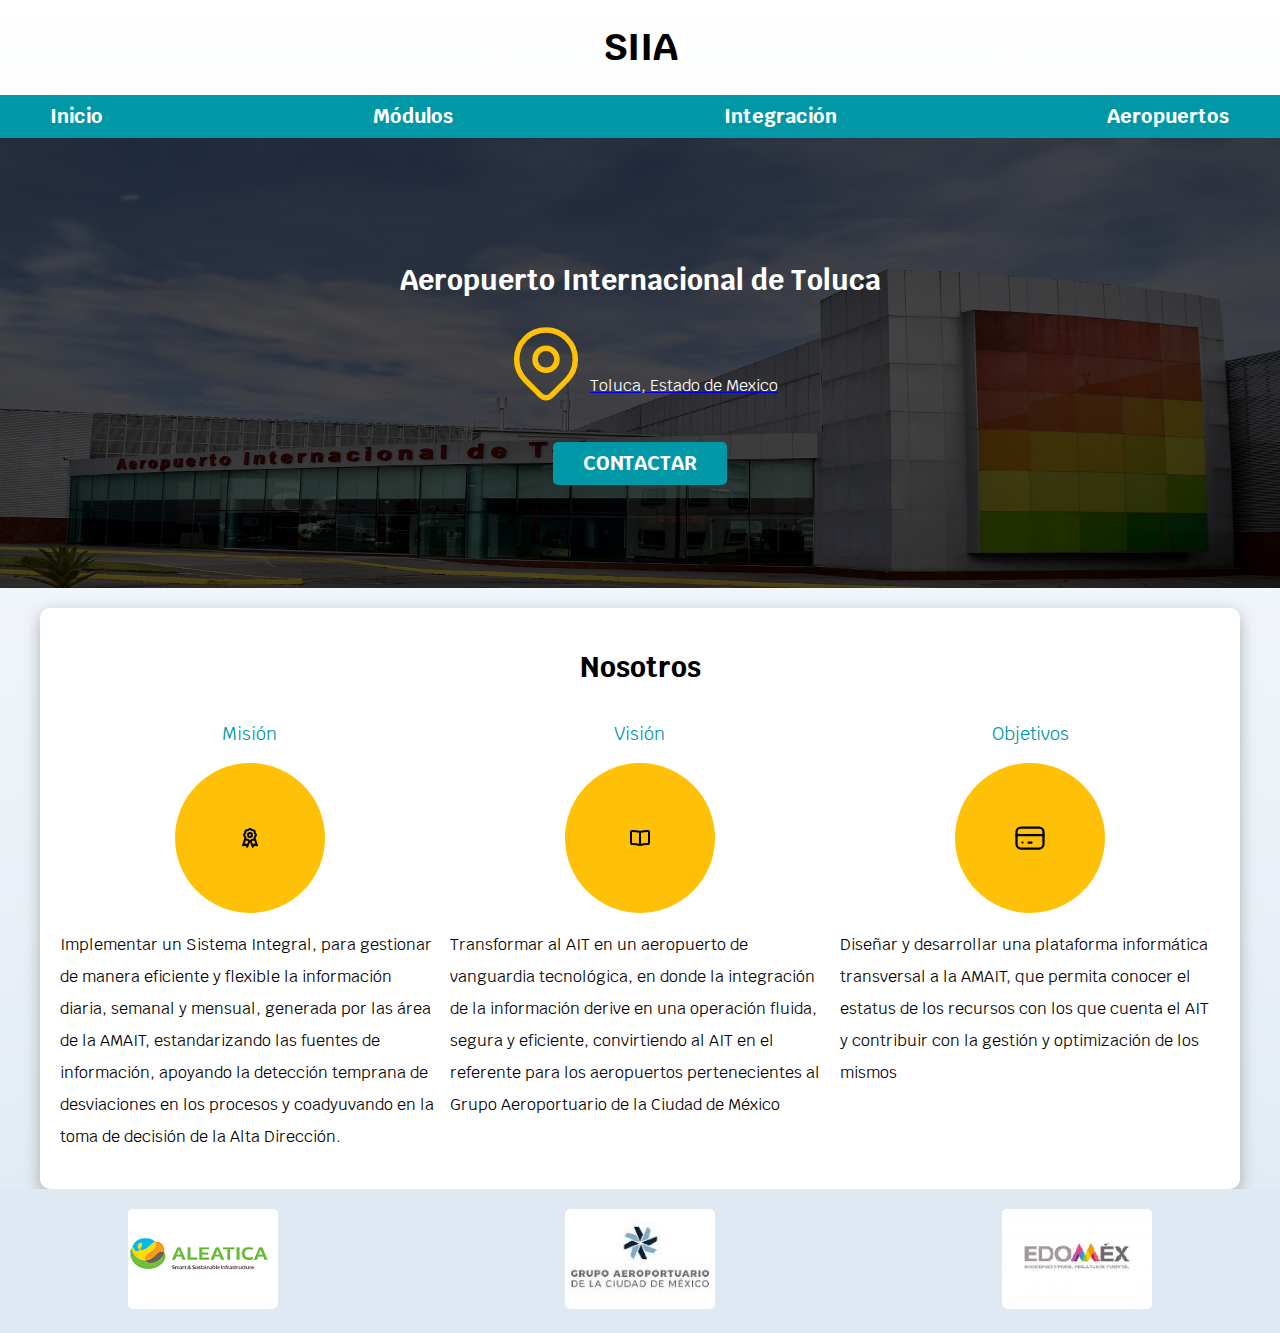
<file: index.html>
<!DOCTYPE html>
<html lang="en">
<head>
    <!--Datos que requiere/entiende el navegador-->
    <meta charset="UTF-8">
    <meta http-equiv="X-UA-Compatible" content="IE=edge">
    <meta name="viewport" content="width=device-width, initial-scale=1.0">
    <!--Nombre de identificacion en la Web-->
    <title>AIT</title>
    
    <!--Hoja de Normalizacion para que el sitio se adapta a cada navegador-->
    <link rel="preload" href="css/normalize.css" as="style">
    <link rel="stylesheet" href="css/normalize.css">
    <!--Hoja de estilos de fuente proveniente de un sitio web externo-->
    <link href="https://fonts.googleapis.com/css2?family=Krub:wght@400;700&family=Poppins:wght@300;400;600;700&display=swap" rel="stylesheet">
   
    <!--Ayuda a mejorar el rendimiento y performance del Sitio Web-->
    <link rel="preload" href="css/styles.css" as="style">
    
    <!--Referencia y relacion al archivo Styles css-->
    <link rel="stylesheet" href="css/styles.css">

</head>
<body>

    <!--Encabezado-->
    <header>
        <!--Etiqueta que separa un componente de otro
        De esta forma podemos trabajarlos de forma conjunta o por separado
        -->
        <h1 class="titulo">SIIA<span></span></h1>
    </header>
    
    <!--Barra de Navegacion-->
    <div class="nav-bg">
        <nav class="navegacion-principal contenedor">
            <a href="index.html">Inicio</a>
            <a href="Modulos.html">Módulos</a>
            <a href="Integracion.html">Integración</a>
            <a href="Aeropuertos.html">Aeropuertos</a>
        </nav>
    </div>

    <!--Reglas para utilizar el Section
    1-. Si el primer elemento hijo de la etiqueta "section" es un header, es decir una etieuta "h2,h3,h3....."
    2-. Excepcion de la Regla 1, en caso de que sea el contenido principal, se ocupa la etiqueta "main"
    -->
    <section class="hero">
        <div class="contenido-hero">
            <h2>Aeropuerto Internacional de Toluca<span></span></h2>
            <!--ICONS SVG "Escala Vector Grafico: Tipo de icons que no se deforman al manipularlos"
                Pagina de Desacarga: Iconos de Tabler
            -->
            <div class="ubicacion">
                <a href="https://maps.app.goo.gl/3GpdtXFcfTkJM8d16" target="_blank">
                    <svg xmlns="http://www.w3.org/2000/svg" class="icon icon-tabler icon-tabler-map-pin" width="88" height="88" viewBox="0 0 24 24" stroke-width="1.5" stroke="#ffc107" fill="none" stroke-linecap="round" stroke-linejoin="round">
                        <path stroke="none" d="M0 0h24v24H0z" fill="none"/>
                        <circle cx="12" cy="11" r="3" />
                        <path d="M17.657 16.657l-4.243 4.243a2 2 0 0 1 -2.827 0l-4.244 -4.243a8 8 0 1 1 11.314 0z" />
                    </svg>
                </a>
                <a href="https://maps.app.goo.gl/3GpdtXFcfTkJM8d16" target="_blank">
                    <p>Toluca, Estado de Mexico</p>
                </a>
            </div>

            <a class="boton" href="https://www.aeropuertodetoluca.com.mx/index.html#2" target="_blank">Contactar</a>
        </div>
    </section>
    
    <!--Contenido Principal (Define el contenido principal del sitio Web)-->
    <main class="contenedor sombra">
        <h2>Nosotros</h2>

        <div class="servicios">
            <section class="servicio">
                <h3>Misión</h3>
                <div class="iconos">
                    <svg class="w-6 h-6 text-gray-800 dark:text-white" aria-hidden="true" xmlns="http://www.w3.org/2000/svg" width="24" height="24" fill="none" viewBox="0 0 24 24">
                        <path stroke="currentColor" stroke-linecap="round" stroke-linejoin="round" stroke-width="2" d="m7.171 12.906-2.153 6.411 2.672-.89 1.568 2.34 1.825-5.183m5.73-2.678 2.154 6.411-2.673-.89-1.568 2.34-1.825-5.183M9.165 4.3c.58.068 1.153-.17 1.515-.628a1.681 1.681 0 0 1 2.64 0 1.68 1.68 0 0 0 1.515.628 1.681 1.681 0 0 1 1.866 1.866c-.068.58.17 1.154.628 1.516a1.681 1.681 0 0 1 0 2.639 1.682 1.682 0 0 0-.628 1.515 1.681 1.681 0 0 1-1.866 1.866 1.681 1.681 0 0 0-1.516.628 1.681 1.681 0 0 1-2.639 0 1.681 1.681 0 0 0-1.515-.628 1.681 1.681 0 0 1-1.867-1.866 1.681 1.681 0 0 0-.627-1.515 1.681 1.681 0 0 1 0-2.64c.458-.361.696-.935.627-1.515A1.681 1.681 0 0 1 9.165 4.3ZM14 9a2 2 0 1 1-4 0 2 2 0 0 1 4 0Z"/>
                      </svg>
                                           
                </div>
                <p>Implementar un Sistema Integral, para gestionar de manera eficiente y flexible la información diaria, semanal y mensual, generada por las área de la AMAIT, estandarizando las fuentes de información, apoyando la detección temprana de desviaciones en los procesos y coadyuvando en la toma de decisión de la Alta Dirección.</p>
            </section>
            
            <section class="servicio">
                <h3>Visión</h3>
                <div class="iconos">
                    <svg class="w-6 h-6 text-gray-800 dark:text-white" aria-hidden="true" xmlns="http://www.w3.org/2000/svg" width="24" height="24" fill="none" viewBox="0 0 24 24">
                        <path stroke="currentColor" stroke-linecap="round" stroke-linejoin="round" stroke-width="2" d="M12 6.03v13m0-13c-2.819-.831-4.715-1.076-8.029-1.023A.99.99 0 0 0 3 6v11c0 .563.466 1.014 1.03 1.007 3.122-.043 5.018.212 7.97 1.023m0-13c2.819-.831 4.715-1.076 8.029-1.023A.99.99 0 0 1 21 6v11c0 .563-.466 1.014-1.03 1.007-3.122-.043-5.018.212-7.97 1.023"/>
                    </svg>
                      
                </div>
                <p>Transformar al AIT en un aeropuerto de vanguardia tecnológica, en donde la integración de la información derive en una operación fluida, segura y eficiente, convirtiendo al AIT en el referente para los aeropuertos pertenecientes al Grupo Aeroportuario de la Ciudad de México</p>
            </section>
            
            <section class="servicio">
                <h3>Objetivos</h3>
                <div class="iconos">
                    <svg xmlns="http://www.w3.org/2000/svg" class="icon icon-tabler icon-tabler-credit-card" width="36" height="36" viewBox="0 0 24 24" stroke-width="1.5" stroke="#000000" fill="none" stroke-linecap="round" stroke-linejoin="round">
                        <path stroke="none" d="M0 0h24v24H0z" fill="none"/>
                        <rect x="3" y="5" width="18" height="14" rx="3" />
                        <line x1="3" y1="10" x2="21" y2="10" />
                        <line x1="7" y1="15" x2="7.01" y2="15" />
                        <line x1="11" y1="15" x2="13" y2="15" />
                    </svg>
                </div>
                <p>Diseñar y desarrollar una plataforma informática transversal a la AMAIT, que permita conocer el estatus de los recursos con los que cuenta el AIT y contribuir con la gestión y optimización de los mismos</p>
            </section>
        </div>
    
    </main>
    
    <!--Pie de Pagina-->
    <footer class="footer">
        <div class="imagenes-footer">
            <a href="https://www.aleatica.com/" target="_blank">
                <img src="img/ALEATICA.png" alt="Imagen 1">
            </a>
            <a href="https://gacm.gob.mx/" target="_blank">
                <img src="img/GACM.jpg" alt="Imagen 2">
            </a>
            <a href="https://edomex.gob.mx/" target="_blank">
                <img src="img/EDOMEX.png" alt="Imagen 3">
            </a>
        </div>
    </footer>

</body>
</html>
</file>
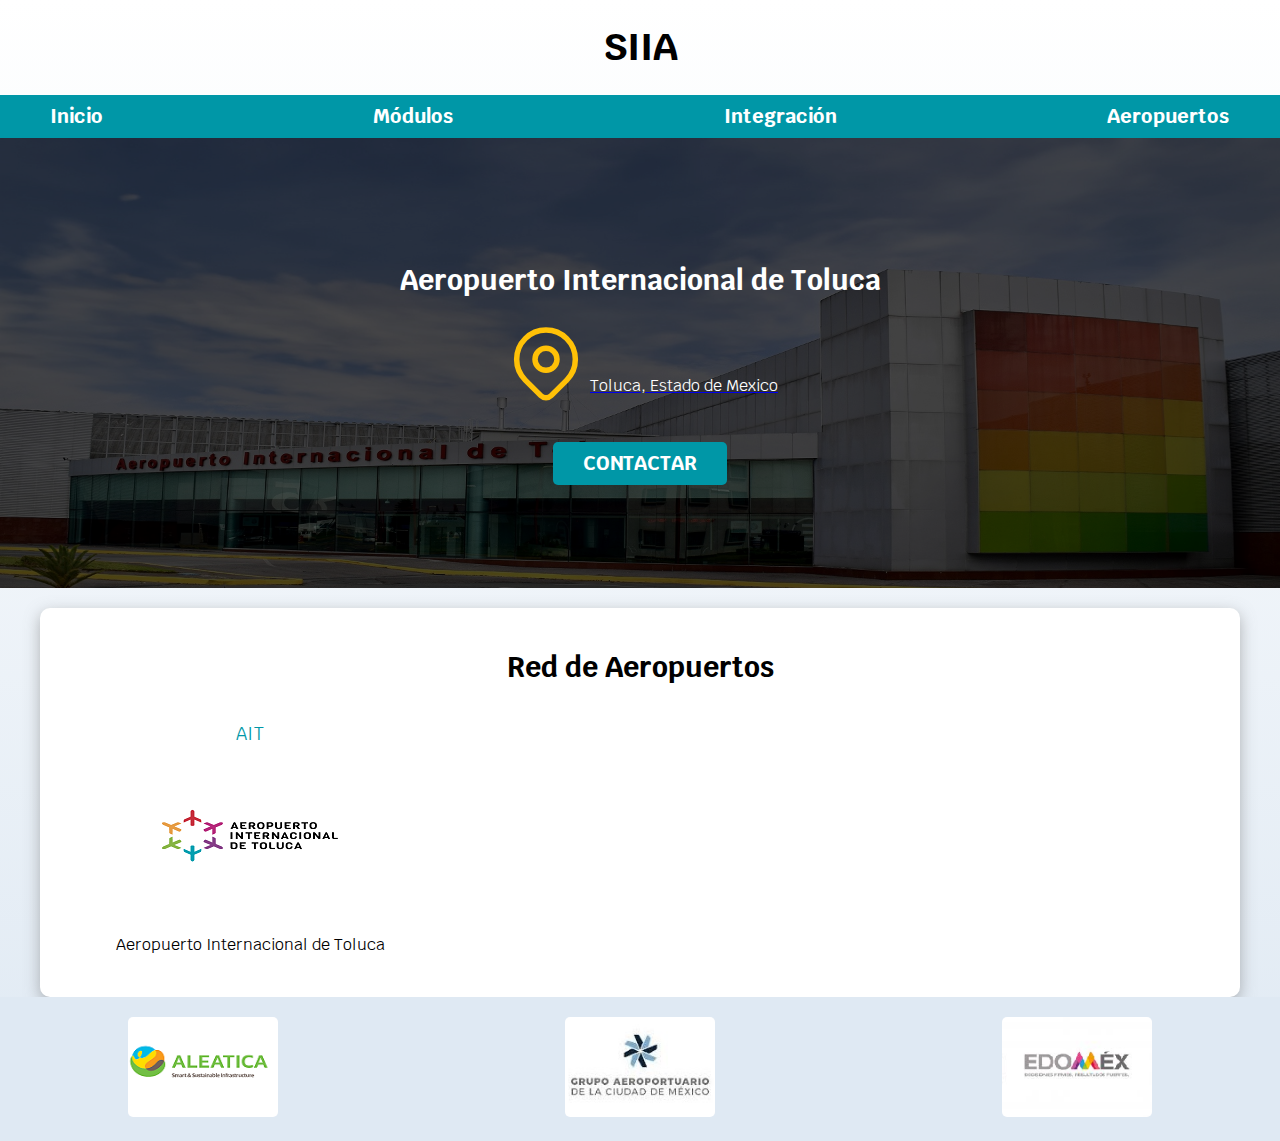
<file: Aeropuertos.html>
<!DOCTYPE html>
<html lang="en">
<head>
    <!--Datos que requiere/entiende el navegador-->
    <meta charset="UTF-8">
    <meta http-equiv="X-UA-Compatible" content="IE=edge">
    <meta name="viewport" content="width=device-width, initial-scale=1.0">
    <!--Nombre de identificacion en la Web-->
    <title>AIT</title>
    
    <!--Hoja de Normalizacion para que el sitio se adapta a cada navegador-->
    <link rel="preload" href="css/normalize.css" as="style">
    <link rel="stylesheet" href="css/normalize.css">
    <!--Hoja de estilos de fuente proveniente de un sitio web externo-->
    <link href="https://fonts.googleapis.com/css2?family=Krub:wght@400;700&family=Poppins:wght@300;400;600;700&display=swap" rel="stylesheet">
   
    <!--Ayuda a mejorar el rendimiento y performance del Sitio Web-->
    <link rel="preload" href="css/styles.css" as="style">
    
    <!--Referencia y relacion al archivo Styles css-->
    <link rel="stylesheet" href="css/styles.css">

</head>
<body>

    <!--Encabezado-->
    <header>
        <!--Etiqueta que separa un componente de otro
        De esta forma podemos trabajarlos de forma conjunta o por separado
        -->
        <h1 class="titulo">SIIA<span></span></h1>
    </header>
    
    <!--Barra de Navegacion-->
    <div class="nav-bg">
        <nav class="navegacion-principal contenedor">
            <a href="index.html">Inicio</a>
            <a href="Modulos.html">Módulos</a>
            <a href="Integracion.html">Integración</a>
            <a href="Aeropuertos.html">Aeropuertos</a>
        </nav>
    </div>

    <!--Reglas para utilizar el Section
    1-. Si el primer elemento hijo de la etiqueta "section" es un header, es decir una etieuta "h2,h3,h3....."
    2-. Excepcion de la Regla 1, en caso de que sea el contenido principal, se ocupa la etiqueta "main"
    -->
    <section class="hero">
        <div class="contenido-hero">
            <h2>Aeropuerto Internacional de Toluca<span></span></h2>
            <!--ICONS SVG "Escala Vector Grafico: Tipo de icons que no se deforman al manipularlos"
                Pagina de Desacarga: Iconos de Tabler
            -->
            <div class="ubicacion">
                <a href="https://maps.app.goo.gl/3GpdtXFcfTkJM8d16" target="_blank">
                    <svg xmlns="http://www.w3.org/2000/svg" class="icon icon-tabler icon-tabler-map-pin" width="88" height="88" viewBox="0 0 24 24" stroke-width="1.5" stroke="#ffc107" fill="none" stroke-linecap="round" stroke-linejoin="round">
                        <path stroke="none" d="M0 0h24v24H0z" fill="none"/>
                        <circle cx="12" cy="11" r="3" />
                        <path d="M17.657 16.657l-4.243 4.243a2 2 0 0 1 -2.827 0l-4.244 -4.243a8 8 0 1 1 11.314 0z" />
                    </svg>
                </a>
                <a href="https://maps.app.goo.gl/3GpdtXFcfTkJM8d16" target="_blank">
                    <p>Toluca, Estado de Mexico</p>
                </a>
            </div>

            <a class="boton" href="https://www.aeropuertodetoluca.com.mx/index.html#2" target="_blank">Contactar</a>
        </div>
    </section>
    
    <!--Contenido Principal (Define el contenido principal del sitio Web)-->
    <main class="contenedor sombra">
        <h2>Red de Aeropuertos</h2>

        <div class="modulos">
            <section class="modulo">
                <h3>AIT</h3>
                <div class="iconos">
                    <a href="https://www.aeropuertodetoluca.com.mx/index.html#2" target="_blank">
                        <img src="img/AIT-ICON.png" alt="Imagen 1">
                    </a>
                </div>
                <p>Aeropuerto Internacional de Toluca</p>
            </section>
            
            <section class="servicio">
            
            </section>
            
            <section class="servicio">

            </section>
        </div>
    
    </main>
    
    <!--Pie de Pagina-->
    <footer class="footer">
        <div class="imagenes-footer">
            <a href="https://www.aleatica.com/" target="_blank">
                <img src="img/ALEATICA.png" alt="Imagen 1">
            </a>
            <a href="https://gacm.gob.mx/" target="_blank">
                <img src="img/GACM.jpg" alt="Imagen 2">
            </a>
            <a href="https://edomex.gob.mx/" target="_blank">
                <img src="img/EDOMEX.png" alt="Imagen 3">
            </a>
        </div>
    </footer>

</body>
</html>
</file>
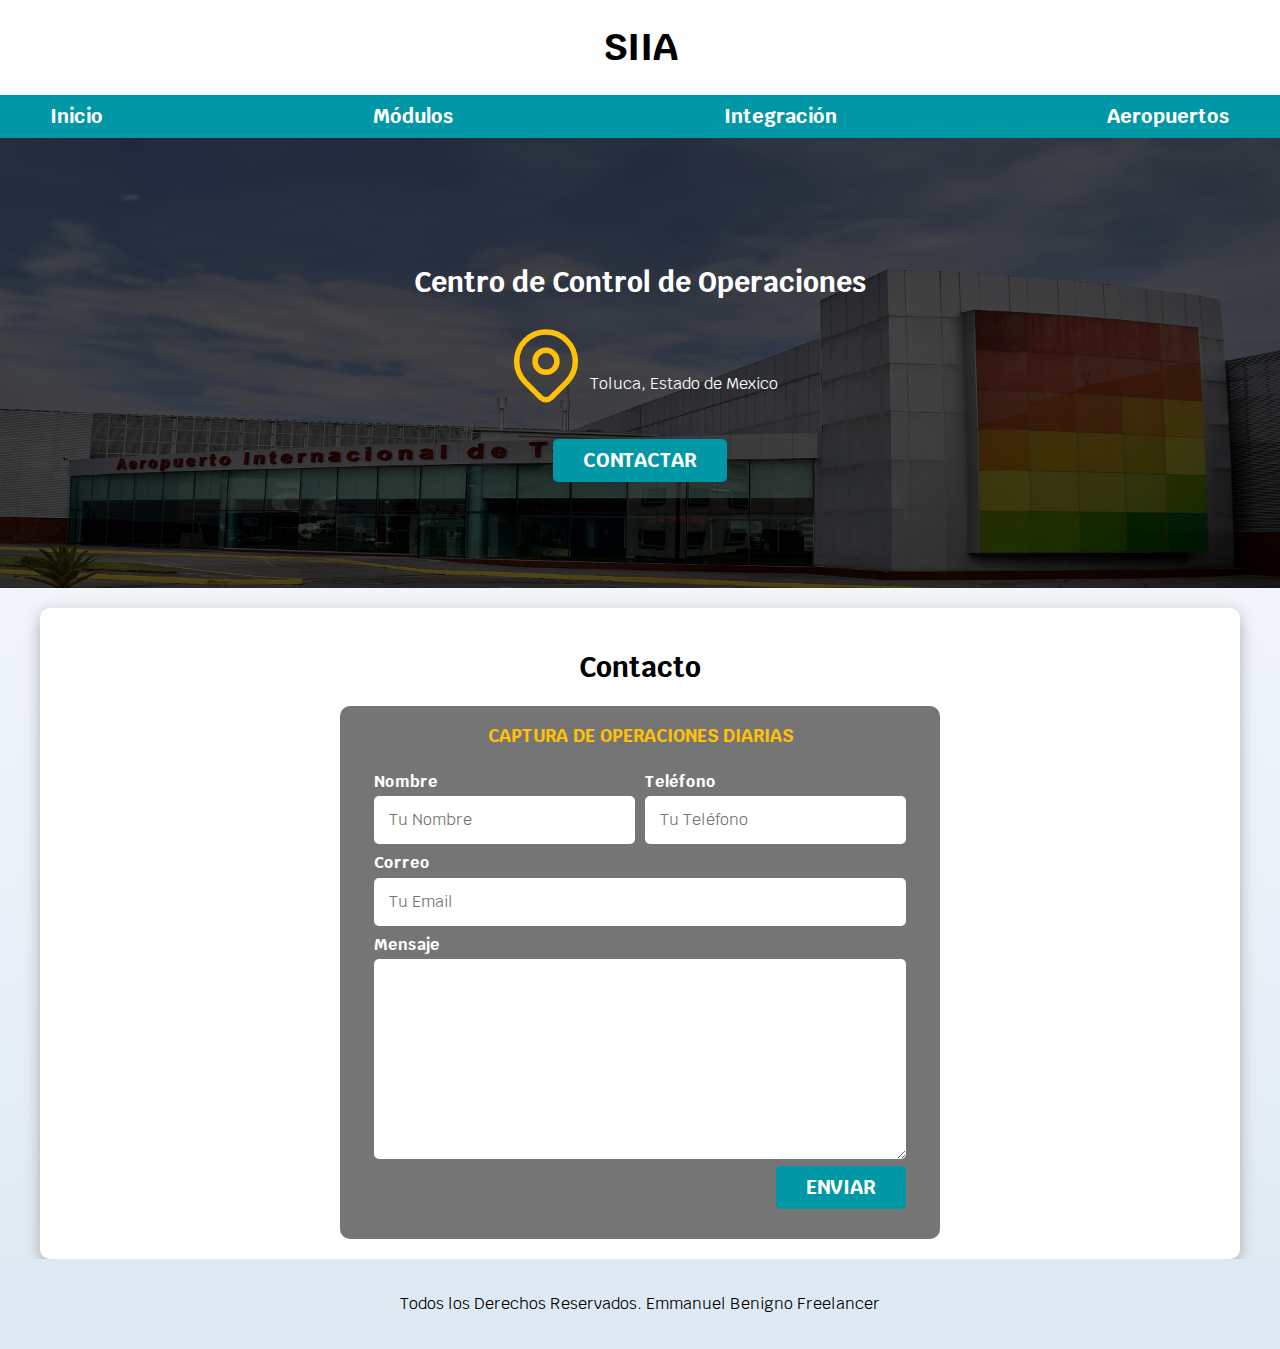
<file: Captura.html>
<!DOCTYPE html>
<html lang="en">
<head>
    <!--Datos que requiere/entiende el navegador-->
    <meta charset="UTF-8">
    <meta http-equiv="X-UA-Compatible" content="IE=edge">
    <meta name="viewport" content="width=device-width, initial-scale=1.0">
    <!--Nombre de identificacion en la Web-->
    <title>AIT</title>
    
    <!--Hoja de Normalizacion para que el sitio se adapta a cada navegador-->
    <link rel="preload" href="css/normalize.css" as="style">
    <link rel="stylesheet" href="css/normalize.css">
    <!--Hoja de estilos de fuente proveniente de un sitio web externo-->
    <link href="https://fonts.googleapis.com/css2?family=Krub:wght@400;700&family=Poppins:wght@300;400;600;700&display=swap" rel="stylesheet">
   
    <!--Ayuda a mejorar el rendimiento y performance del Sitio Web-->
    <link rel="preload" href="css/styles.css" as="style">
    
    <!--Referencia y relacion al archivo Styles css-->
    <link rel="stylesheet" href="css/styles.css">

</head>
<body>

    <!--Encabezado-->
    <header>
        <!--Etiqueta que separa un componente de otro
        De esta forma podemos trabajarlos de forma conjunta o por separado
        -->
        <h1 class="titulo">SIIA<span></span></h1>
    </header>
    
    <!--Barra de Navegacion-->
    <div class="nav-bg">
        <nav class="navegacion-principal contenedor">
            <a href="index.html">Inicio</a>
            <a href="/Captura.html">Módulos</a>
            <a href="#">Integración</a>
            <a href="#">Aeropuertos</a>
        </nav>
    </div>

    <!--Reglas para utilizar el Section
    1-. Si el primer elemento hijo de la etiqueta "section" es un header, es decir una etieuta "h2,h3,h3....."
    2-. Excepcion de la Regla 1, en caso de que sea el contenido principal, se ocupa la etiqueta "main"
    -->
    <section class="hero">
        <div class="contenido-hero">
            <h2>Centro de Control de Operaciones <span></span></h2>
            <!--ICONS SVG "Escala Vector Grafico: Tipo de icons que no se deforman al manipularlos"
                Pagina de Desacarga: Iconos de Tabler
            -->
            <div class="ubicacion">
                <svg xmlns="http://www.w3.org/2000/svg" class="icon icon-tabler icon-tabler-map-pin" width="88" height="88" viewBox="0 0 24 24" stroke-width="1.5" stroke="#ffc107" fill="none" stroke-linecap="round" stroke-linejoin="round">
                    <path stroke="none" d="M0 0h24v24H0z" fill="none"/>
                    <circle cx="12" cy="11" r="3" />
                    <path d="M17.657 16.657l-4.243 4.243a2 2 0 0 1 -2.827 0l-4.244 -4.243a8 8 0 1 1 11.314 0z" />
                </svg>
    
                <p>Toluca, Estado de Mexico</p>
            </div>

            <a class="boton" href="#">Contactar</a>
        </div>
    </section>
    
    <!--Contenido Principal (Define el contenido principal del sitio Web)-->
    <main class="contenedor sombra">
    
        <section>

            <h2>Contacto</h2>

            <form class="formulario">
                <!--fieldset: Permite Agrupar un Grupo de Campos-->
                <fieldset>
                    <legend>Captura de Operaciones Diarias</legend>
                    
                    <div class="contenedor-campos">
                        <!--Div: Argupa componentes generales
                        -Es una etiqueta generica de agrupamiento
                        -Es indispensable cuando no aplica el section, main, header, footer
                        -->
                        <div class="campo">
                            <label for="">Nombre</label>
                            <input class="input-text" type="text" placeholder="Tu Nombre">
                        </div>
                                        
                        <div class="campo">
                            <label for="">Teléfono</label>
                            <input class="input-text" type="tel" placeholder="Tu Teléfono">
                        </div>
                        
                        <div class="campo">
                            <label for="">Correo</label>
                            <input class="input-text" type="email" placeholder="Tu Email">
                        </div>
                        
                        <div class="campo">
                            <label for="">Mensaje</label>
                            <textarea class="input-text"></textarea>
                        </div>
                    </div>

                    <div class="alinear-derecha flex">
                        <input class="boton w-sm-100" type="submit" value="Enviar">
                    </div>
                    
                </fieldset>
            </form>

        </section>
    </main>
    
    <!--Pie de Pagina-->
    <footer class="footer">
        <p>Todos los Derechos Reservados. Emmanuel Benigno Freelancer</p>
    </footer>

</body>
</html>
</file>
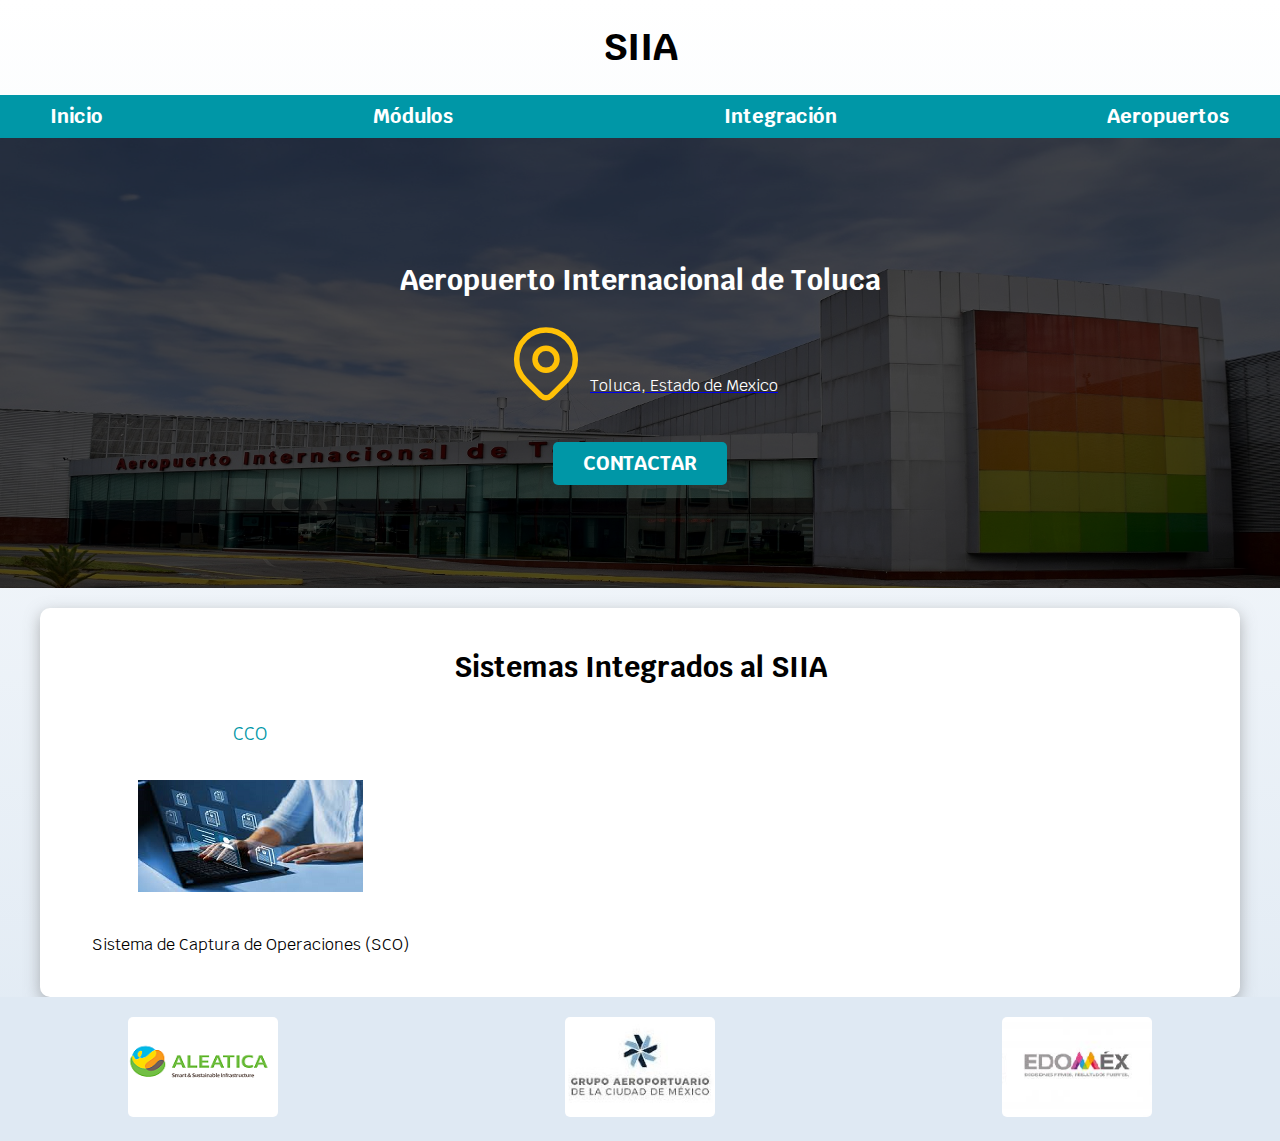
<file: Integracion.html>
<!DOCTYPE html>
<html lang="en">
<head>
    <!--Datos que requiere/entiende el navegador-->
    <meta charset="UTF-8">
    <meta http-equiv="X-UA-Compatible" content="IE=edge">
    <meta name="viewport" content="width=device-width, initial-scale=1.0">
    <!--Nombre de identificacion en la Web-->
    <title>AIT</title>
    
    <!--Hoja de Normalizacion para que el sitio se adapta a cada navegador-->
    <link rel="preload" href="css/normalize.css" as="style">
    <link rel="stylesheet" href="css/normalize.css">
    <!--Hoja de estilos de fuente proveniente de un sitio web externo-->
    <link href="https://fonts.googleapis.com/css2?family=Krub:wght@400;700&family=Poppins:wght@300;400;600;700&display=swap" rel="stylesheet">
   
    <!--Ayuda a mejorar el rendimiento y performance del Sitio Web-->
    <link rel="preload" href="css/styles.css" as="style">
    
    <!--Referencia y relacion al archivo Styles css-->
    <link rel="stylesheet" href="css/styles.css">

</head>
<body>

    <!--Encabezado-->
    <header>
        <!--Etiqueta que separa un componente de otro
        De esta forma podemos trabajarlos de forma conjunta o por separado
        -->
        <h1 class="titulo">SIIA<span></span></h1>
    </header>
    
    <!--Barra de Navegacion-->
    <div class="nav-bg">
        <nav class="navegacion-principal contenedor">
            <a href="index.html">Inicio</a>
            <a href="Modulos.html">Módulos</a>
            <a href="Integracion.html">Integración</a>
            <a href="Aeropuertos.html">Aeropuertos</a>
        </nav>
    </div>

    <!--Reglas para utilizar el Section
    1-. Si el primer elemento hijo de la etiqueta "section" es un header, es decir una etieuta "h2,h3,h3....."
    2-. Excepcion de la Regla 1, en caso de que sea el contenido principal, se ocupa la etiqueta "main"
    -->
    <section class="hero">
        <div class="contenido-hero">
            <h2>Aeropuerto Internacional de Toluca<span></span></h2>
            <!--ICONS SVG "Escala Vector Grafico: Tipo de icons que no se deforman al manipularlos"
                Pagina de Desacarga: Iconos de Tabler
            -->
            <div class="ubicacion">
                <a href="https://maps.app.goo.gl/3GpdtXFcfTkJM8d16" target="_blank">
                    <svg xmlns="http://www.w3.org/2000/svg" class="icon icon-tabler icon-tabler-map-pin" width="88" height="88" viewBox="0 0 24 24" stroke-width="1.5" stroke="#ffc107" fill="none" stroke-linecap="round" stroke-linejoin="round">
                        <path stroke="none" d="M0 0h24v24H0z" fill="none"/>
                        <circle cx="12" cy="11" r="3" />
                        <path d="M17.657 16.657l-4.243 4.243a2 2 0 0 1 -2.827 0l-4.244 -4.243a8 8 0 1 1 11.314 0z" />
                    </svg>
                </a>
                <a href="https://maps.app.goo.gl/3GpdtXFcfTkJM8d16" target="_blank">
                    <p>Toluca, Estado de Mexico</p>
                </a>
            </div>

            <a class="boton" href="https://www.aeropuertodetoluca.com.mx/index.html#2" target="_blank">Contactar</a>
        </div>
    </section>
    
    <!--Contenido Principal (Define el contenido principal del sitio Web)-->
    <main class="contenedor sombra">
        <h2>Sistemas Integrados al SIIA</h2>

        <div class="modulos">
            <section class="modulo">
                <h3>CCO</h3>
                <div class="iconos">
                    <a href="http://localhost:5173/auth/login" target="_blank">
                        <img src="img/CAP-CCO-ICON.png" alt="Imagen 1">
                    </a>
                </div>
                <p>Sistema de Captura de Operaciones (SCO)</p>
            </section>
            
            <section class="servicio">
            
            </section>
            
            <section class="servicio">

            </section>
        </div>
    
    </main>
    
    <!--Pie de Pagina-->
    <footer class="footer">
        <div class="imagenes-footer">
            <a href="https://www.aleatica.com/" target="_blank">
                <img src="img/ALEATICA.png" alt="Imagen 1">
            </a>
            <a href="https://gacm.gob.mx/" target="_blank">
                <img src="img/GACM.jpg" alt="Imagen 2">
            </a>
            <a href="https://edomex.gob.mx/" target="_blank">
                <img src="img/EDOMEX.png" alt="Imagen 3">
            </a>
        </div>
    </footer>

</body>
</html>
</file>
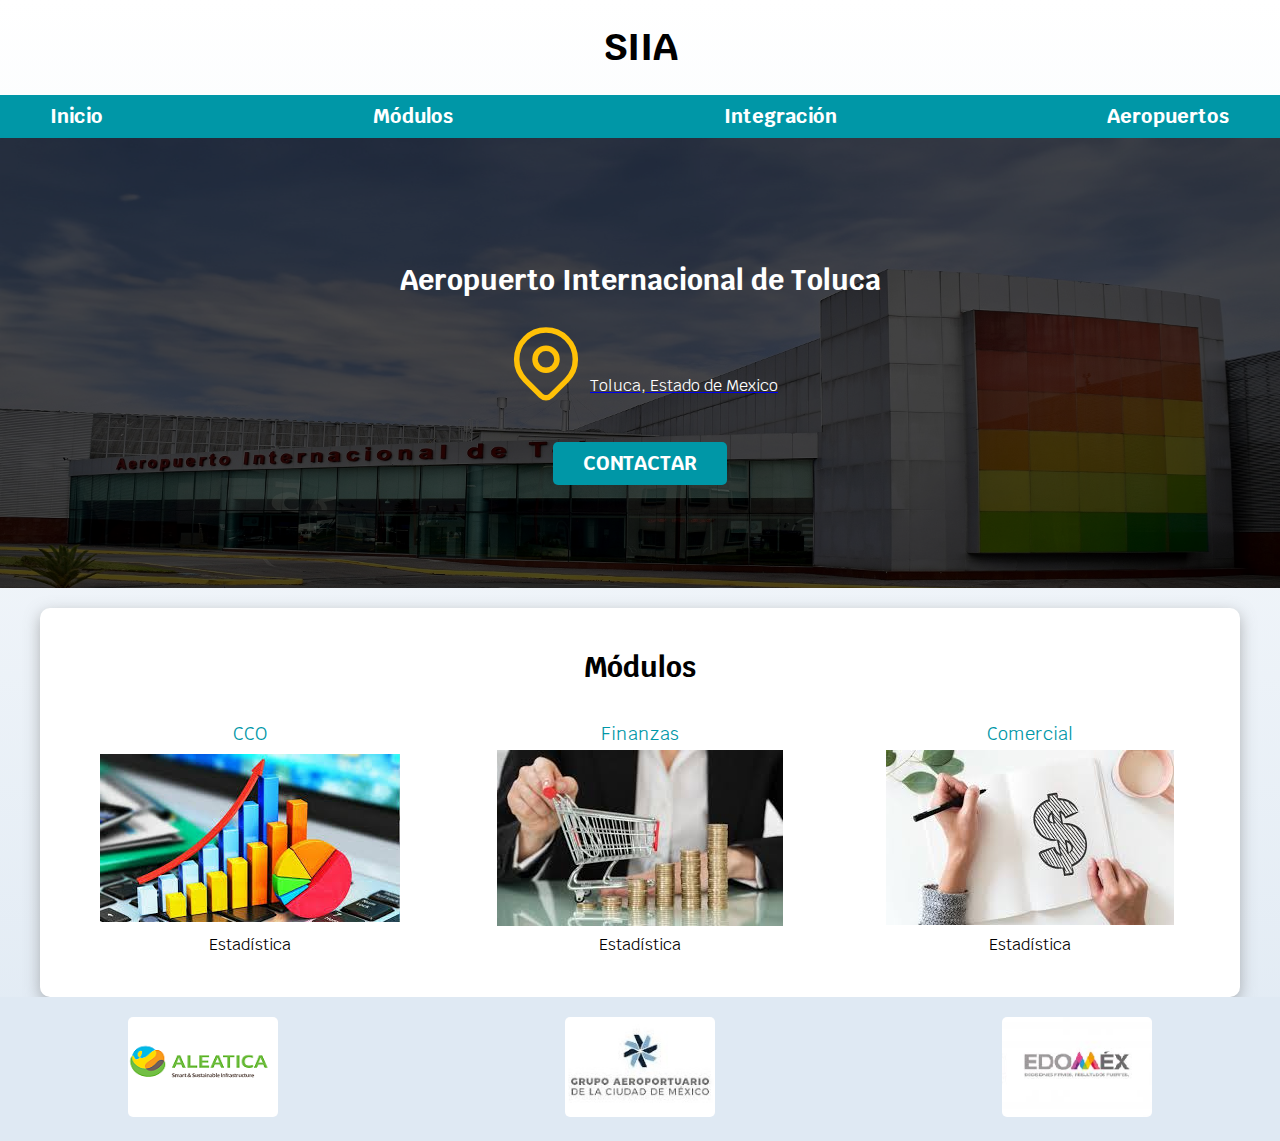
<file: Modulos.html>
<!DOCTYPE html>
<html lang="en">
<head>
    <!--Datos que requiere/entiende el navegador-->
    <meta charset="UTF-8">
    <meta http-equiv="X-UA-Compatible" content="IE=edge">
    <meta name="viewport" content="width=device-width, initial-scale=1.0">
    <!--Nombre de identificacion en la Web-->
    <title>AIT</title>
    
    <!--Hoja de Normalizacion para que el sitio se adapta a cada navegador-->
    <link rel="preload" href="css/normalize.css" as="style">
    <link rel="stylesheet" href="css/normalize.css">
    <!--Hoja de estilos de fuente proveniente de un sitio web externo-->
    <link href="https://fonts.googleapis.com/css2?family=Krub:wght@400;700&family=Poppins:wght@300;400;600;700&display=swap" rel="stylesheet">
   
    <!--Ayuda a mejorar el rendimiento y performance del Sitio Web-->
    <link rel="preload" href="css/styles.css" as="style">
    
    <!--Referencia y relacion al archivo Styles css-->
    <link rel="stylesheet" href="css/styles.css">

</head>
<body>

    <!--Encabezado-->
    <header>
        <!--Etiqueta que separa un componente de otro
        De esta forma podemos trabajarlos de forma conjunta o por separado
        -->
        <h1 class="titulo">SIIA<span></span></h1>
    </header>
    
    <!--Barra de Navegacion-->
    <div class="nav-bg">
        <nav class="navegacion-principal contenedor">
            <a href="index.html">Inicio</a>
            <a href="Modulos.html">Módulos</a>
            <a href="Integracion.html">Integración</a>
            <a href="Aeropuertos.html">Aeropuertos</a>
        </nav>
    </div>

    <!--Reglas para utilizar el Section
    1-. Si el primer elemento hijo de la etiqueta "section" es un header, es decir una etieuta "h2,h3,h3....."
    2-. Excepcion de la Regla 1, en caso de que sea el contenido principal, se ocupa la etiqueta "main"
    -->
    <section class="hero">
        <div class="contenido-hero">
            <h2>Aeropuerto Internacional de Toluca<span></span></h2>
            <!--ICONS SVG "Escala Vector Grafico: Tipo de icons que no se deforman al manipularlos"
                Pagina de Desacarga: Iconos de Tabler
            -->
            <div class="ubicacion">
                <a href="https://maps.app.goo.gl/3GpdtXFcfTkJM8d16" target="_blank">
                    <svg xmlns="http://www.w3.org/2000/svg" class="icon icon-tabler icon-tabler-map-pin" width="88" height="88" viewBox="0 0 24 24" stroke-width="1.5" stroke="#ffc107" fill="none" stroke-linecap="round" stroke-linejoin="round">
                        <path stroke="none" d="M0 0h24v24H0z" fill="none"/>
                        <circle cx="12" cy="11" r="3" />
                        <path d="M17.657 16.657l-4.243 4.243a2 2 0 0 1 -2.827 0l-4.244 -4.243a8 8 0 1 1 11.314 0z" />
                    </svg>
                </a>
                <a href="https://maps.app.goo.gl/3GpdtXFcfTkJM8d16" target="_blank">
                    <p>Toluca, Estado de Mexico</p>
                </a>
            </div>

            <a class="boton" href="https://www.aeropuertodetoluca.com.mx/index.html#2" target="_blank">Contactar</a>
        </div>
    </section>
    
    <!--Contenido Principal (Define el contenido principal del sitio Web)-->
    <main class="contenedor sombra">
        <h2>Módulos</h2>

        <div class="modulos">
            <section class="modulo">
                <h3>CCO</h3>
                <div class="iconos">
                    <img src="img/Estadistica.jpeg" alt="Imagen 1">
                </div>
                <p>Estadística</p>
            </section>
            
            <section class="modulo">
                <h3>Finanzas</h3>
                <div class="iconos">
                    <img src="img/Comercial.jpeg" alt="Imagen 1">
                </div>
                <p>Estadística</p>
            </section>
            
            <section class="modulo">
                <h3>Comercial</h3>
                <div class="iconos">
                    <img src="img/finanzas.jpeg" alt="Imagen 1">
                </div>
                <p>Estadística</p>
            </section>
        </div>
    
    </main>
    
    <!--Pie de Pagina-->
    <footer class="footer">
        <div class="imagenes-footer">
            <a href="https://www.aleatica.com/" target="_blank">
                <img src="img/ALEATICA.png" alt="Imagen 1">
            </a>
            <a href="https://gacm.gob.mx/" target="_blank">
                <img src="img/GACM.jpg" alt="Imagen 2">
            </a>
            <a href="https://edomex.gob.mx/" target="_blank">
                <img src="img/EDOMEX.png" alt="Imagen 3">
            </a>
        </div>
    </footer>

</body>
</html>
</file>
<file: css/styles.css>
/*Reiniciar los tamanios del Sitio Web
    -Esto con la finalidad de facilitar el uso de los REM

    REM: Es una escala (nivel pixel), que ayuda a ajustar los tamanios de los 
    componentes (selectores), al tamanio de la pantalla a cada equipo de computo que acceda al sitio (Tablet, TV etc...).
    De esta forma el sitio web se adaptara de mejor manera a los diferentes navegadores
    Se utilizar en lugar de utilizar "pixeles o en"
*/

/*Pseudoselectores
Son etiquetas que no se encuentran en el archico html, 
pero sirven para almacenar variables de css (Custom properties)
*/
:root{
    --blanco:#ffffff;
    --oscuro:#212121;
    --primario:#ffc107;
    --secundario:#0097A7;
    --gris:#757575;
    --grisClaro: #DFE9F3;
}

/*Configuracion de los Selectores con sus Respectivas Propiedades y Valores*/
 /*****************  1rem=10px  ****************/
html{
    font-size: 62.5%;
    box-sizing: border-box;/*Tamanio de Caja*/

}

.servicios,
.navegacion-principal,
.formulario{
    /*Se elige cada seccion en donde se va a posicionar
    el cursor cuando se detenga*/
    scroll-snap-align: center;
    scroll-snap-stop: always;
}


/*****Tamanio de Caja*****/
/*Resuelve las afectaciones que genera el 
    Padding (Relleno)
    Tamanio de Borde
    Margen
*/
*, *:before, *:after {
    box-sizing: inherit;
}
/*************************/

body{
    font-size: 16px;
    font-family: 'Krub', sans-serif;
    /*Degradado
    Parametros: 
    to top --> De arriba hacia abajo
    Color_Inicio
    %(Desde que lugar)
    Color_Final
    %(Hasta que punto llegara el degradado)
    */
    background-image: linear-gradient(to top , var(--grisClaro) 0%, var(--blanco) 100%);
}
/***********************************************/

/*Disenio del Ssistema (Difinicion de la Tipografia)*/
h1{
    font-size: 3.8rem; /*Equivale a 38px*/
}

h2{
    font-size: 2.8rem; /*Equivale a 38px*/
}

h3{
    font-size: 1.8rem; /*Equivale a 38px*/
}

h1,h2,h3{
    text-align: center;
}
/****************************************************/

.titulo span{
    font-size: 2rem; /*Equivale a 20px*/
}

/*Selector que compartira sus propiedades con varias etiquetas*/
.contenedor{
    /*Toma como maximo 1200px, en otro caso como es un
    contenedor (div) es de tipo block y tomara el
    100% disponible*/
    max-width: 120rem;
    /***Formas equivalentes de asignar margenes***/
    /*Forma 1*/
    /*margin-top: 0;
    margin-right: auto;
    margin-bottom: 0;
    margin-left: auto;*/

    /*Forma 2*/
    /*margin: 0 auto 0 auto;*/

    /*Forma 3*/
    margin: 0 auto;

    /*********************************************/
}

.boton{
    background-color: var(--secundario);
    color: var(--blanco);
    padding: 1rem 3rem;
    margin-top: 3rem;
    font-size: 2rem;
    text-decoration: none;
    text-transform: uppercase;
    font-weight: 700;
    border-radius: 0.5rem;
    width: 90%;
    text-align: center;
    border: none;
}

@media (min-width: 768px) {
    .boton{
        width: auto;
    }
}

.boton:hover{
    cursor: pointer;
}

.sombra{
    /*Sombra Extraida de CSS MATIC*/
    -webkit-box-shadow: 0px 5px 15px 0px rgba(112,112,112,0.5);
    -moz-box-shadow: 0px 5px 15px 0px rgba(112,112,112,0.5);
    box-shadow: 0px 5px 15px 0px rgba(112,112,112,0.5);
    background-color: var(--blanco);
    padding: 2rem;
    border-radius: 1rem;
}

/*Clase de Utilidades*/
.w-sm-100{
    width: 100%;
}

@media (min-width: 768px) {
    .w-sm-100{
        width: auto;
    }
}

.flex{
    display: flex;
}

.alinear-derecha{
    justify-content: flex-end;
}

.nav-bg{
    background-color: var(--secundario);
}

.navegacion-principal{
    /*Paddding vs Margin
    Padding: Hace mas grande a los elementos desde 
    su limite hacia adentro
    Margin: Separa a un elemento de otro, desde su 
    limite hacia afuera
    */
    /*padding: 1rem;*/
    /*Display Flex: Modelo Unidimencional que te permite acceder a 
    caracteristicas (distribucion de elementos)
    Este tipo de display permite modificar caracteristicas 
    de los elementos
    */
    display: flex;
    /*Direciona la navegacion en forma vertical*/
    flex-direction: column;
}
/*Tamanio Estandar de la Pantalla de un Telefono*/
@media (min-width: 480px) {

}

/*Tamanio Estandar de la Pantalla de una Tableta*/
@media (min-width: 768px) {
    /*Hereda las propiedades definidas anteriormente*/
    .navegacion-principal{
        flex-direction: row;
        /*space-between:Carcteristica de Display flex para 
        dar un espacio entre cada enlace de la 
        navegacion de forma horizontal*/
        justify-content: space-between;
    }
}

/*Tamanio Estandar de la Pantalla de una  Computadora*/
@media (min-width: 1140px) {
    
}

@media (min-width: 1400px) {
    
}

.navegacion-principal a{
    display: block;
    /*text-align:Carcteristica de Display block para 
        centrar cada enlace de la 
        navegacion de forma vertical*/
    text-align: center;
    color: var(--blanco);
    /*Propiedad que elimina el subrayado del enlace (text)*/
    text-decoration: none;
    font-size: 2rem;
    font-weight: bold;
    padding: 1rem;
}

/*Pseudoclase*/
.navegacion-principal a:hover{
    /*hover-->le da el efecto de relleno al posicionarse en 
    el elemento*/
    background-color: var(--primario);
    /*El tecto sea negro despues de posisionarse en el*/
    color: var(--oscuro); 
}

.hero{
    /*background-image-->Define una imagen con su propiedad url*/
    /*Nota:(../), se utiliza para salir de una carpeta*/
    background-image: url(../img/heroAIT.jpg);
    /*Evitar que la imagen se repita*/
    background-repeat: no-repeat;
    /*Cover-->Propiedad que asigna todo el ancho 
    disponible  a una imagen*/
    background-size: cover;

    height: 450px;
    position: relative; /*Padre*/

    margin-bottom: 2rem;
}
/*Posicion Relativa y Absoluta
    Se ocupa cuando se necesita posisionar algun 
    elemento en algun lugar en especifico

    Especificaciones: 
    El Padre (en este caso "hero"), necesita tener 
    posicion relativa, para que el hijo (contenido-hero)
    se pueda posicionar de forma absoluta

    Nota: Si el Padre no tiene posicion relativa, 
    el Hijo tomara las cordenadas del documento general, 
    es decir, tomara como padre al documento general
*/
.contenido-hero{
    position: absolute; /*Hijo*/
    /*0.7-->Nivel de transparencia del 0-1 (Version Anterior)*/
    background-color: rgba(0, 0, 0, 0.7);
    /*70%-->Nivel de transparencia del 0-100 (Version Nueva)*/
    background-color: rgb(0, 0, 0 / 70%);
    width: 100%;
    height: 100%;

    /******Alinear VERTICAL Y HORIZONTAL******/
    /*Coloca a los Hijos de (contenido-hero) 
    de Izquerada a Dereacha*/
    display: flex;
    /*Colocar de forma Vertical (Flex:vertical)*/
    flex-direction: column;
    /*Centrar de forma horizontal (Flex:column)*/
    align-items: center;
    /*Centrar de forma vertical (Flex:column)*/
    justify-content: center;
    /*****************************************/
}

.contenido-hero h2,
.contenido-hero p{
    color: var(--blanco);
}

.ubicacion{
    display: flex;
    /*Alinea de forma vertical hacia abajo*/
    align-items: flex-end;
}

/*Servicios*/
@media (min-width: 768px) {
    .servicios{
        /*Agregar las propiedades de display grid*/
        display: grid;
        /*Dividir por columnas*/
        /*Las siguientes definiciones son equivalentes*/
        /*grid-template-columns: 33.3% 33.3% 33.3%;
        grid-template-columns: 1fr 1fr 1fr;*/
        grid-template-columns: repeat(3, 1fr);
        /*Separacion entre cada columna*/
        column-gap: 1rem;
    }    
}

.servicio{
    display: flex;
    flex-direction: column;
    align-items: center;
}

.servicio h3{
    color: var(--secundario);
    font-weight: normal;
    text-align: center;
}

.servicio p{
    /*Interlineado*/
    line-height: 2;
}

.servicio .iconos{
    width: 15rem;
    height: 15rem;
    background-color: var(--primario);
    /*Para Hacer los circulos aplicamos el selector 
    Border-Radius al 50%. 
    Nota: Al Elemeto que se le aplicara, debe
    ser un cuadrado exsaxto*/
    border-radius: 50%;
    display: flex;
    justify-content: space-evenly;
    align-items: center;
}

/*Modulos*/
@media (min-width: 768px) {
    .modulos{
        /*Agregar las propiedades de display grid*/
        display: grid;
        /*Dividir por columnas*/
        /*Las siguientes definiciones son equivalentes*/
        /*grid-template-columns: 33.3% 33.3% 33.3%;
        grid-template-columns: 1fr 1fr 1fr;*/
        grid-template-columns: repeat(3, 1fr);
        /*Separacion entre cada columna*/
        column-gap: 1rem;
    }    
}

.modulo{
    display: flex;
    flex-direction: column;
    align-items: center;
}

.modulo h3{
    color: var(--secundario);
    font-weight: normal;
    text-align: center;
}

.modulo p{
    /*Interlineado*/
    line-height: 2;
}

.modulo .iconos{
    width: 15rem;
    height: 15rem;
    background-color: var(--blanco);
    /*Para Hacer los circulos aplicamos el selector 
    Border-Radius al 50%. 
    Nota: Al Elemeto que se le aplicara, debe
    ser un cuadrado exsaxto*/
    border-radius: 50%;
    display: flex;
    justify-content: center;
    align-items: center;
}

.formulario{
    background-color: var(--gris);
    /*Asignar el valor mas pequeño disponible
      atraves de una comparacion entre los dos
      propuestos
      Ayuda a ahorrar Medias Queries
    */
    width: min(60rem, 100%);
    /*Centrar con el selector margin
        Se ocupa cuando el padre no tienes la propiedad de
        display flex. Por defecto los formularios 
        tienes la propiedad block
    */
    margin: 0 auto;
    padding: 2rem;
    border-radius: 1rem;
}

.formulario fieldset{
    /*Eliminar Contorno al form(fielset*/
    border: none;
}

.formulario legend{
    text-align: center;
    font-size: 1.8rem;
    text-transform: uppercase;
    font-weight: bold;
    margin-bottom: 2rem;
    color: var(--primario);
}

@media (min-width: 768px) {
    .contenedor-campos{
        display: grid;
        grid-template-columns: repeat(2, 1fr);
        grid-template-rows: auto auto 20rem;
        column-gap: 1rem;
    }
    /*Pseudoselector nth-child
    Ayuda a seleccionar algun elemento disponible 
    en un arreglo el cual contiene los elementos
    de la clase campo
    */
    /*Seleccionamos el tercer elemento*/
    .campo:nth-child(3){
        /*La columna 2, ira de extremo0 a extremo*/
        grid-column: 1 / 3;
    }
    .campo:nth-child(4){
        /*La columna 3, ira de extremo0 a extremo*/
        grid-column: 1 / 3;
    }
}

.campo{
    margin-bottom: 1rem;
}

.campo label{
    color: var(--blanco);
    font-weight: bold;
    margin-bottom: 0.5rem;
    display: block;
}

.campo textarea{
    height: 20rem;
}

.input-text{
    width: 100%;
    border: none;
    padding: 1.5rem;
    border-radius: 0.5rem;
}

/* Footer */
.footer {
    text-align: center;
    padding: 2rem 0;
    background-color: var(--grisClaro);
}

.imagenes-footer {
    display: flex;
    justify-content: space-between;
    align-items: center;
    max-width: 80%;
    margin: 0 auto;
}

.imagenes-footer img {
    width: 15rem;
    height: 10rem;
    object-fit: cover; /* Asegura que las imágenes mantengan proporción y rellenen el contenedor */
    border-radius: 0.5rem;
}

@media (max-width: 768px) {
    .imagenes-footer {
        flex-direction: column;
    }

    .imagenes-footer img {
        margin-bottom: 1rem;
    }
}
</file>
